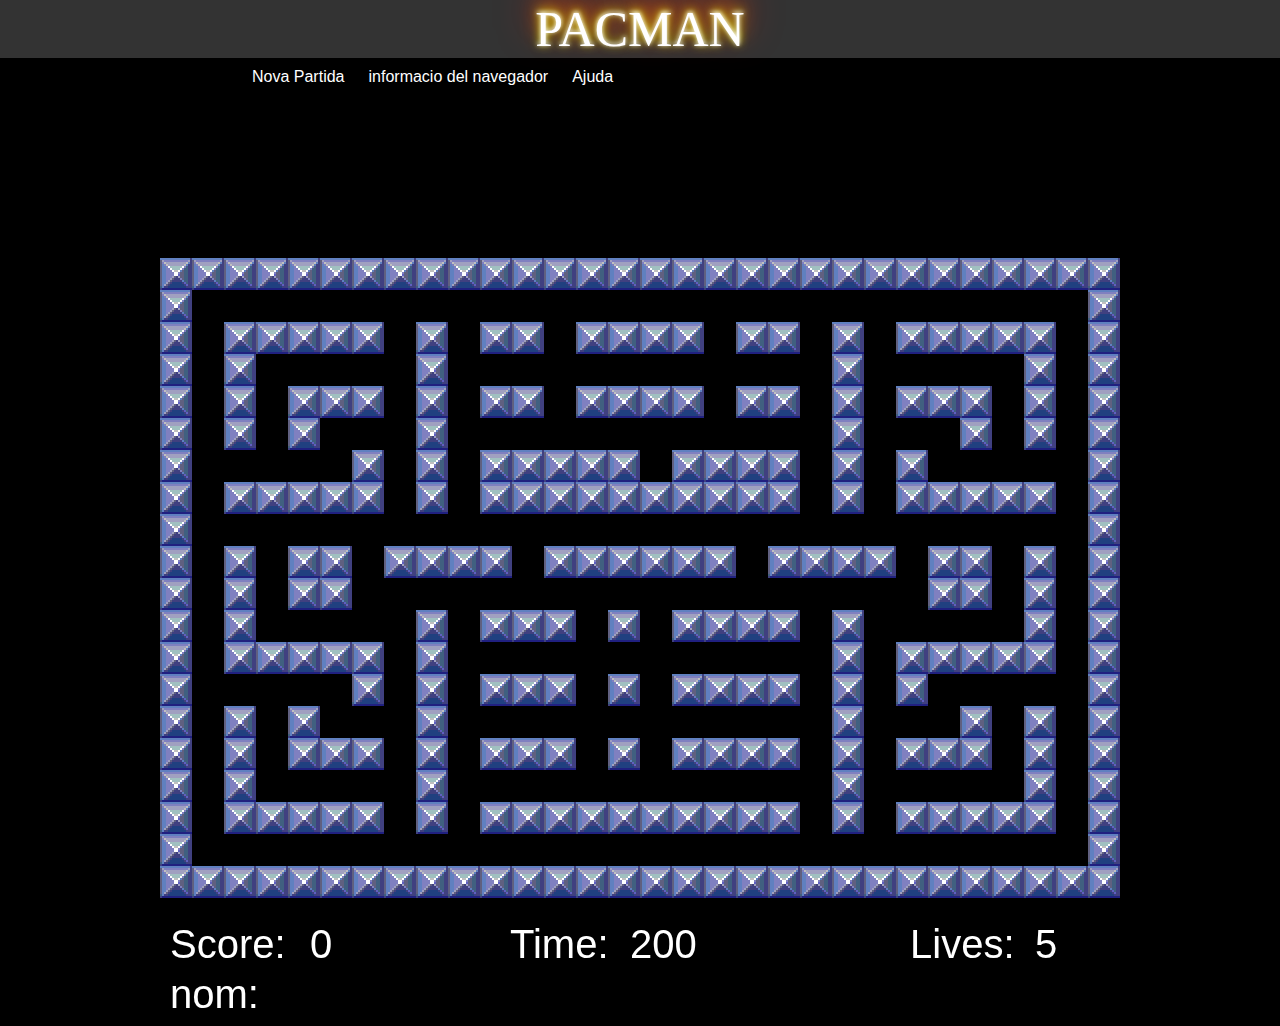
<file: index.html>
<html lang="en">
  <center>
  <head>
      <meta charset="UTF-8">
      <meta name="viewport" content="width=device-width, initial-scale=1.0">
      <meta http-equiv="X-UA-Compatible" content="ie=edge">
      <title>Pacman</title>

      <link rel="stylesheet" type="text/css" href="css/style.css" />

      <script src="js/lib/p5.js"></script>
      <script src="js/lib/addons/p5.sound.js"></script>

     <script src="js/gameObject.js" type="text/javascript"></script>
     <script src="js/roca.js" type="text/javascript"></script>
     <script src="js/menjar.js" type="text/javascript"></script>
     <script src="js/grape.js" type="text/javascript"></script>
     <script src="js/pacman.js" type="text/javascript"></script>
    <script src="js/maze.js" type="text/javascript"></script>

    <script src="js/sketch.js" type="text/javascript"></script>


  </head>


  <body>
    <div id="demotext">PACMAN

    </div>
    <div id="header">
  			<ul class="nav">
  				<li><a  onclick="window.location.reload()">Nova Partida</a></li>

  				<li><a onclick="myp5.informacio()">informacio del navegador</a></li>
  				<li><a onclick="myp5.ajuda()">Ajuda</a></li>



        </ul>
    

  		</div>


    <div id="joc">
    </div>




</body>

  </body>
      </center>
</html>
</file>
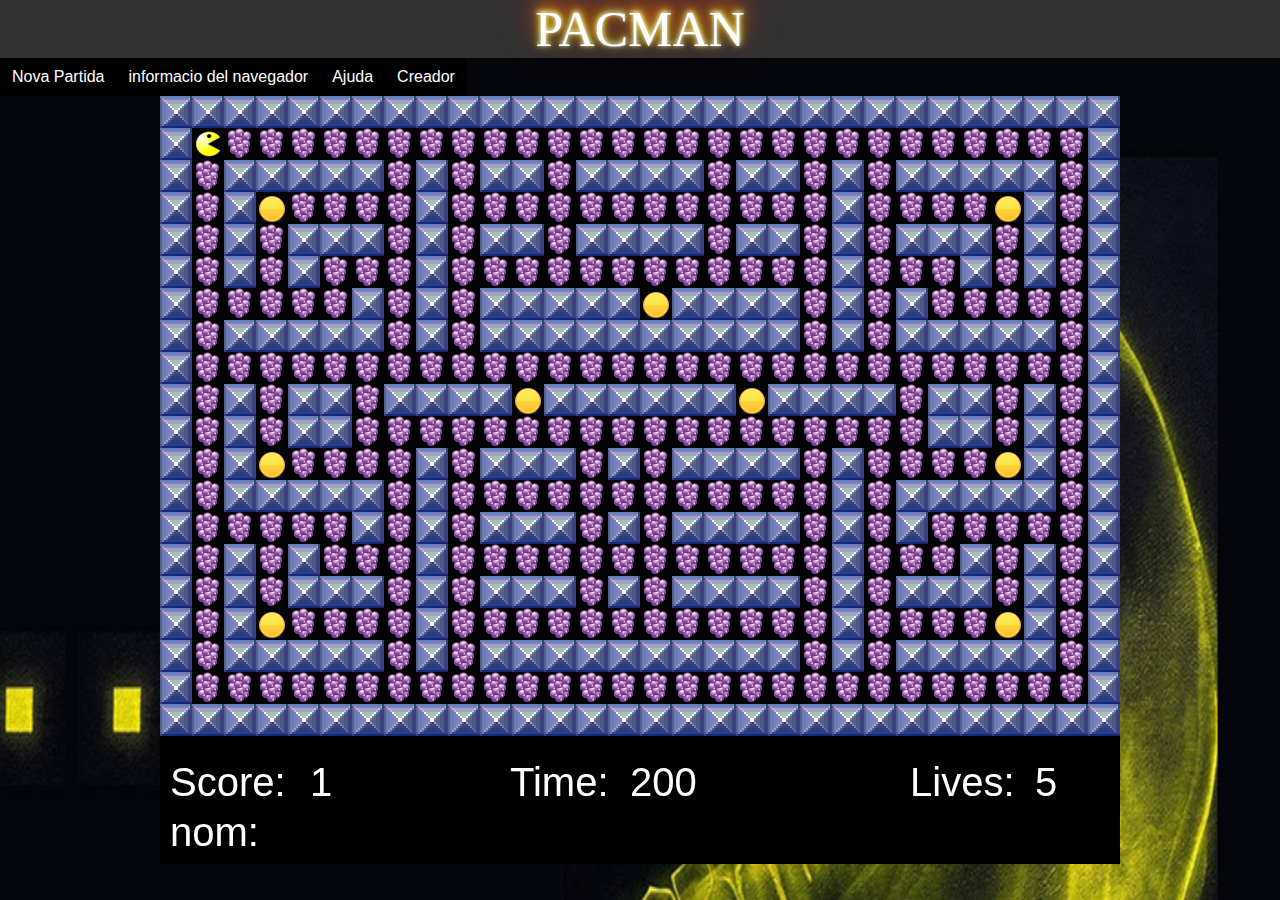
<file: jocComecocos-main/index.html>
<html lang="en">
  <center>
  <head>
      <meta charset="UTF-8">
      <meta name="viewport" content="width=device-width, initial-scale=1.0">
      <meta http-equiv="X-UA-Compatible" content="ie=edge">
      <title>Pacman</title>

      <link rel="stylesheet" type="text/css" href="css/style.css" />

      <script src="js/lib/p5.js"></script>
      <script src="js/lib/addons/p5.sound.js"></script>

     <script src="js/gameObject.js" type="text/javascript"></script>
     <script src="js/roca.js" type="text/javascript"></script>
     <script src="js/menjar.js" type="text/javascript"></script>
     <script src="js/grape.js" type="text/javascript"></script>
     <script src="js/pacman.js" type="text/javascript"></script>
    <script src="js/maze.js" type="text/javascript"></script>

    <script src="js/sketch.js" type="text/javascript"></script>


  </head>


  <body>
    <div id="demotext">PACMAN

    </div>
    <div id="header">
  			<ul class="nav">
  				<li><a  onclick="window.location.reload()">Nova Partida</a></li>

  				<li><a onclick="myp5.informacio()">informacio del navegador</a></li>
  				<li><a onclick="myp5.ajuda()">Ajuda</a></li>
  				<li><a onclick="myp5.creador()">Creador</a></li>
  				
  				



        </ul>
    

  		</div>


    <div id="joc">
    </div>




</body>

  </body>
      </center>
</html>
</file>
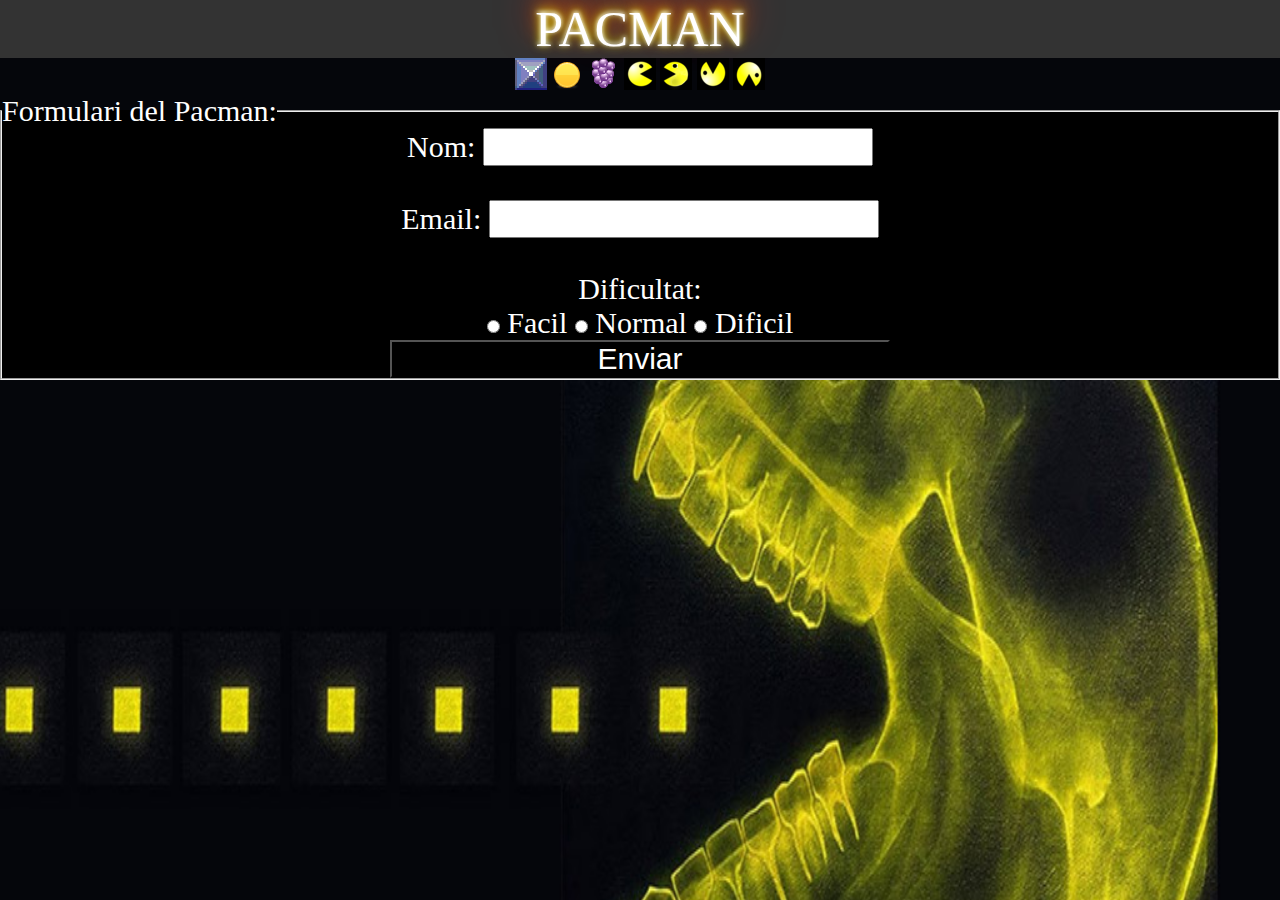
<file: formulari.html>
<html lang="en">
  <center>
  <head>
      <meta charset="UTF-8">
      <meta name="viewport" content="width=device-width, initial-scale=1.0">
      <meta http-equiv="X-UA-Compatible" content="ie=edge">

      <title>Pacman</title>

      <link rel="stylesheet" type="text/css" href="css/styleFormulari.css" />


      <script src="https://ajax.googleapis.com/ajax/libs/jquery/3.5.1/jquery.min.js"></script>

      <script src="js/lib/p5.js"></script>
      <script src="js/lib/addons/p5.sound.js"></script>

     <script src="js/gameObject.js" type="text/javascript"></script>
     <script src="js/roca.js" type="text/javascript"></script>
     <script src="js/menjar.js" type="text/javascript"></script>
     <script src="js/grape.js" type="text/javascript"></script>
     <script src="js/pacman.js" type="text/javascript"></script>
    <script src="js/maze.js" type="text/javascript"></script>
    <script>
              var partida;
              function guardarDatos() {
                var nom = document.getElementById("nombre").value;
                  window.localStorage.setItem("nombre",nom);
                  var email = document.getElementById("email").value;
                  window.localStorage.setItem("email",email);
                  partida = $("input[name='dificultat']:checked").val();
                  window.localStorage.setItem("dificultat",partida);
                  if (nom && email){
                  window.location.href = window.location.href.replace("formulari.html","index.html");
                }




              }


        /*      function recuperarDatos() {
                  if ((localStorage.nombre != undefined) && (localStorage.email != undefined)) {
                      document.getElementById("datos").innerHTML = "Nombre: " + localStorage.nombre + " Email: " + localStorage.password;
                  } else {
                      document.getElementById("datos").innerHTML = "No has introducido tu nombre o tu email";
                  }
              }*/
    </script>
  </head>
  <body>
    <div id="demotext">PACMAN

    </div>
    <div id="header">

        <img src="images/roca.bmp">
        <img src="images/food.bmp">
        <img src="images/grape.png">
        <img src="images/pacman.bmp">
        <img src="images/pacmanesquerra.bmp">
        <img src="images/pacmanUp.bmp">
        <img src="images/pacmanDown.bmp">



  		</div>
    <div id="joc">
    </div>


    <form action="/index.html">
     <fieldset>
      <legend>Formulari del Pacman:</legend>
      <label for="nombre">Nom:</label>
      <input type="text" id="nombre" ><br><br>
      <label for="email">Email:</label>
      <input type="text" id="email" ><br><br>
      <label for="fname">Dificultat:</label>
      <br>
      <form id="myForm">
      <input type="radio" name="dificultat" id="facil" value="facil">
       <label for="facil">Facil</label>
       <input type="radio" name="dificultat" id="normal" value="normal">
     <label for="normal">Normal</label>
      	 <input type="radio" name="dificultat" id="dificil" value="dificil">
      <label for="dificil">Dificil</label>
    </form>
    	<br>


      <input class="button" type="button"  onclick="guardarDatos()" value="Enviar">

     </fieldset>
    </form>


  </body>
      </center>
</html>
</file>
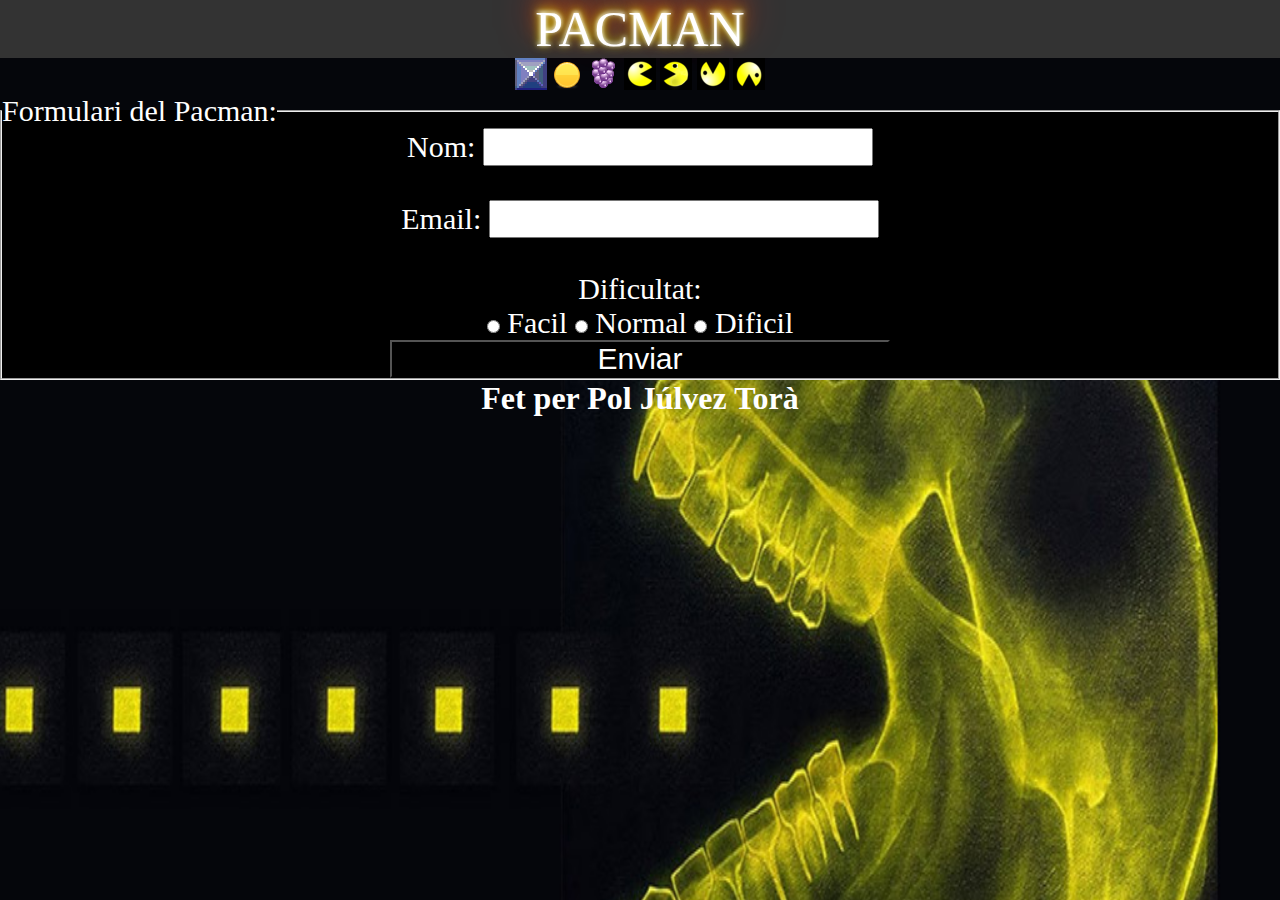
<file: jocComecocos-main/formulari.html>
<html lang="en">
  <center>
  <head>
      <meta charset="UTF-8">
      <meta name="viewport" content="width=device-width, initial-scale=1.0">
      <meta http-equiv="X-UA-Compatible" content="ie=edge">

      <title>Pacman</title>

      <link rel="stylesheet" type="text/css" href="css/styleFormulari.css" />


      <script src="https://ajax.googleapis.com/ajax/libs/jquery/3.5.1/jquery.min.js"></script>

      <script src="js/lib/p5.js"></script>
      <script src="js/lib/addons/p5.sound.js"></script>

     <script src="js/gameObject.js" type="text/javascript"></script>
     <script src="js/roca.js" type="text/javascript"></script>
     <script src="js/menjar.js" type="text/javascript"></script>
     <script src="js/grape.js" type="text/javascript"></script>
     <script src="js/pacman.js" type="text/javascript"></script>
    <script src="js/maze.js" type="text/javascript"></script>
    <script>
              var partida;
              function guardarDatos() {
                var nom = document.getElementById("nombre").value;
                  window.localStorage.setItem("nombre",nom);
                  var email = document.getElementById("email").value;
                  window.localStorage.setItem("email",email);
                  partida = $("input[name='dificultat']:checked").val();
                  window.localStorage.setItem("dificultat",partida);
                  if (nom && email){
                  window.location.href = window.location.href.replace("formulari.html","index.html");
                }




              }


        /*      function recuperarDatos() {
                  if ((localStorage.nombre != undefined) && (localStorage.email != undefined)) {
                      document.getElementById("datos").innerHTML = "Nombre: " + localStorage.nombre + " Email: " + localStorage.password;
                  } else {
                      document.getElementById("datos").innerHTML = "No has introducido tu nombre o tu email";
                  }
              }*/
    </script>
  </head>
  <body>
    <div id="demotext">PACMAN

    </div>
    <div id="header">

        <img src="images/roca.bmp">
        <img src="images/food.bmp">
        <img src="images/grape.png">
        <img src="images/pacman.bmp">
        <img src="images/pacmanesquerra.bmp">
        <img src="images/pacmanUp.bmp">
        <img src="images/pacmanDown.bmp">



  		</div>
    <div id="joc">
    </div>


    <form action="/index.html">
     <fieldset>
      <legend>Formulari del Pacman:</legend>
      <label for="nombre">Nom:</label>
      <input type="text" id="nombre" ><br><br>
      <label for="email">Email:</label>
      <input type="text" id="email" ><br><br>
      <label for="fname">Dificultat:</label>
      <br>
      <form id="myForm">
      <input type="radio" name="dificultat" id="facil" value="facil">
       <label for="facil">Facil</label>
       <input type="radio" name="dificultat" id="normal" value="normal">
     <label for="normal">Normal</label>
      	 <input type="radio" name="dificultat" id="dificil" value="dificil">
      <label for="dificil">Dificil</label>
    </form>
    	<br>


      <input class="button" type="button"  onclick="guardarDatos()" value="Enviar">

     </fieldset>
    </form>
	<h1>Fet per Pol Júlvez Torà</h1>

  </body>
      </center>
</html>
</file>
<file: css/style.css>
html, body {
  margin: 0;
  padding: 0;
  background-color: black;
  background-size: auto;
}
canvas {
  display: block;
}
#demotext {
  color: #FFFFFF;
  background: #333333;
  text-shadow: 0 -1px 4px #FFF, 0 -2px 10px #ff0, 0 -10px 20px #ff8000, 0 -18px 40px #F00;
  color: #FFFFFF;
  background: #333333;
  font-size: 50px;
}

			* {
				margin:0px;
				padding:0px;
			}

			#header {
				margin:auto;
				width:800px;
        height: 200px;
				font-family:Arial, Helvetica, sans-serif;
			}

			ul, ol {
				list-style:none;
			}

			.nav > li {
				float:left;
			}

			.nav li a {
				background-color:#000;
				color:#fff;
				text-decoration:none;
				padding:10px 12px;
				display:block;
			}

			.nav li a:hover {
				background-color:#434343;
			}

			.nav li ul {
				display:none;
				position:absolute;
				min-width:140px;
			}

			.nav li:hover > ul {
				display:block;
			}

			.nav li ul li {
				position:relative;
			}

			.nav li ul li ul {
				right:-140px;
				top:0px;
			}
</file>
<file: jocComecocos-main/css/style.css>
html, body {
  margin: 0;
  padding: 0;
  background-image: url("../images/fons.jpg");
  background-repeat: no-repeat;
  background-color: black;
  background-size: 100% 1400px;
}
canvas {
  display: block;
}
#demotext {
  color: #FFFFFF;
  background: #333333;
  text-shadow: 0 -1px 4px #FFF, 0 -2px 10px #ff0, 0 -10px 20px #ff8000, 0 -18px 40px #F00;
  color: #FFFFFF;
  background: #333333;
  font-size: 50px;
}

			* {
				margin:0px;
				padding:0px;
			}

			#header {
				margin:auto;
				width: 1500px;
				font-family:Arial, Helvetica, sans-serif;
			}

			ul, ol {
				list-style:none;
			}

			.nav > li {
				float:left;
			}

			.nav li a {
				background-color:#000;
				color:#fff;
				text-decoration:none;
				padding:10px 12px;
				display:block;
			}

			.nav li a:hover {
				background-color:#434343;
			}

			.nav li ul {
				display:none;
				position:absolute;
				min-width:140px;
			}

			.nav li:hover > ul {
				display:block;
			}

			.nav li ul li {
				position:relative;
			}

			.nav li ul li ul {
				right:-140px;
				top:0px;
			}
</file>
<file: css/styleFormulari.css>
body {
  margin: 0;
  padding: 0;
  background-color: black;
  background-image: url("../images/fons.jpg");
  background-repeat: no-repeat;
  background-size: 100% 1400px;
  color:white;
}
canvas {
  display: block;
}
#demotext {
  color: #FFFFFF;
  background: #333333;
  text-shadow: 0 -1px 4px #FFF, 0 -2px 10px #ff0, 0 -10px 20px #ff8000, 0 -18px 40px #F00;
  color: #FFFFFF;
  background: #333333;
  font-size: 50px;
}

			* {
				margin:0px;
				padding:0px;
			}

			#header {
				margin:auto;
				width: 500px;
				font-family:Arial, Helvetica, sans-serif;
			}

			ul, ol {
				list-style:none;
			}

			.nav > li {
				float:left;
			}

			.nav li a {
				background-color:#000;
				color:#fff;
				text-decoration:none;
				padding:10px 12px;
				display:block;
			}

			.nav li a:hover {
				background-color:#434343;
			}

			.nav li ul {
				display:none;
				position:absolute;
				min-width:140px;
			}

			.nav li:hover > ul {
				display:block;
			}

			.nav li ul li {
				position:relative;
			}

			.nav li ul li ul {
				right:-140px;
				top:0px;
			}
      fieldset{
          font-size: 30px;
          background-color: black;
      }
      input{
          font-size: 30px;
      }
      .button{
        margin: auto;
        width: 500px;
        background-color: black;
        color: white;
      }
</file>
<file: jocComecocos-main/css/styleFormulari.css>
body {
  margin: 0;
  padding: 0;
  background-color: black;
  background-image: url("../images/fons.jpg");
  background-repeat: no-repeat;
  background-size: 100% 1400px;
  color:white;
}
canvas {
  display: block;
}
#demotext {
  color: #FFFFFF;
  background: #333333;
  text-shadow: 0 -1px 4px #FFF, 0 -2px 10px #ff0, 0 -10px 20px #ff8000, 0 -18px 40px #F00;
  color: #FFFFFF;
  background: #333333;
  font-size: 50px;
}

			* {
				margin:0px;
				padding:0px;
			}

			#header {
				margin:auto;
				width: 500px;
				font-family:Arial, Helvetica, sans-serif;
			}

			ul, ol {
				list-style:none;
			}

			.nav > li {
				float:left;
			}

			.nav li a {
				background-color:#000;
				color:#fff;
				text-decoration:none;
				padding:10px 12px;
				display:block;
			}

			.nav li a:hover {
				background-color:#434343;
			}

			.nav li ul {
				display:none;
				position:absolute;
				min-width:140px;
			}

			.nav li:hover > ul {
				display:block;
			}

			.nav li ul li {
				position:relative;
			}

			.nav li ul li ul {
				right:-140px;
				top:0px;
			}
      fieldset{
          font-size: 30px;
          background-color: black;
      }
      input{
          font-size: 30px;
      }
      .button{
        margin: auto;
        width: 500px;
        background-color: black;
        color: white;
      }
</file>
